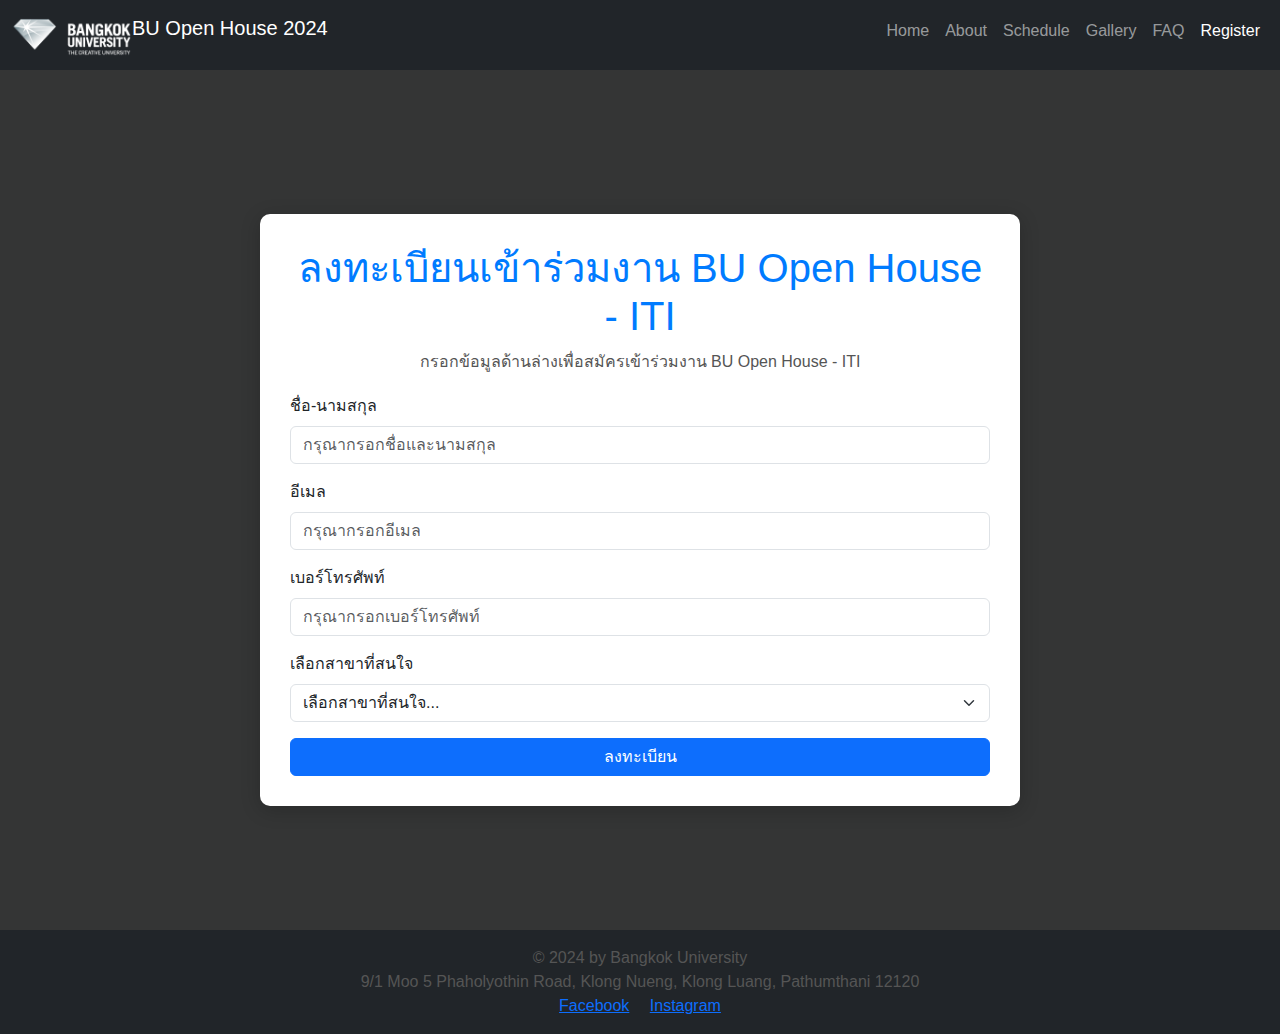
<file: registration.html>
<!DOCTYPE html>
<html lang="en">
<head>
  <meta charset="UTF-8">
  <meta name="viewport" content="width=device-width, initial-scale=1.0">
  <title>Register - IT Open House</title>
  <link href="https://cdn.jsdelivr.net/npm/bootstrap@5.3.0-alpha1/dist/css/bootstrap.min.css" rel="stylesheet">
  <style>
    body {
      margin: 0;
      padding: 0;
      font-family: 'Arial', sans-serif;
      background: linear-gradient(to right, #343535, #343535);
      height: 100vh;
    }

    .navbar {
      margin-bottom: 20px;
    }

    .registration-section {
      display: flex;
      align-items: center;
      justify-content: center;
      height: calc(100vh - 60px); /* Subtracting navbar height */
      padding: 20px;
    }

    .registration-form {
      background: white;
      border-radius: 10px;
      padding: 30px;
      box-shadow: 0 4px 20px rgba(0, 0, 0, 0.2);
      animation: fadeIn 1s ease-in;
    }

    @keyframes fadeIn {
      from { opacity: 0; }
      to { opacity: 1; }
    }

    h1 {
      font-size: 2.5rem;
      color: #007bff;
      margin-bottom: 10px;
      text-align: center;
    }

    p {
      text-align: center;
      margin-bottom: 20px;
      color: #555;
    }

    footer {
      background-color: #343a40;
      color: #fff;
      padding: 20px 0;
      position: relative;
      bottom: 0;
      width: 100%;
    }

    footer p {
      margin: 0;
      font-size: 1rem;
    }

    /* Responsive adjustments */
    @media (max-width: 576px) {
      h1 {
        font-size: 2rem;
      }

      .registration-form {
        padding: 20px;
      }
    }
  </style>
</head>
<body>
  <!-- Navbar -->
  <nav class="navbar navbar-expand-lg navbar-dark bg-dark sticky-top">
    <div class="container-fluid">
      <a class="navbar-brand" href="index.html">
        <img src="images/logo_bu.png" alt="Logo" width="120" class="d-inline-block align-text-top" />BU Open House 2024
      </a>
      <button class="navbar-toggler" type="button" data-bs-toggle="collapse" data-bs-target="#navbarNav" aria-controls="navbarNav" aria-expanded="false" aria-label="Toggle navigation">
        <span class="navbar-toggler-icon"></span>
      </button>
      <div class="collapse navbar-collapse" id="navbarNav">
        <ul class="navbar-nav ms-auto justify-content-end mb-2">
          <li class="nav-item"><a class="nav-link" href="index.html">Home</a></li>
          <li class="nav-item"><a class="nav-link" href="about.html">About</a></li>
          <li class="nav-item"><a class="nav-link" href="schedule.html">Schedule</a></li>
          <li class="nav-item"><a class="nav-link" href="gallery.html">Gallery</a></li>
          <li class="nav-item"><a class="nav-link" href="faq.html">FAQ</a></li>
          <li class="nav-item"><a class="nav-link btn btn-primary text-white" href="registration.html">Register</a></li>
        </ul>
      </div>
    </div>
  </nav> 

  <!-- Registration Section -->
  <section class="registration-section">
    <div class="container">
      <div class="row justify-content-center">
        <div class="col-md-8 registration-form">
          <h1>ลงทะเบียนเข้าร่วมงาน BU Open House - ITI</h1>
          <p>กรอกข้อมูลด้านล่างเพื่อสมัครเข้าร่วมงาน BU Open House - ITI</p>
          <form>
            <div class="mb-3">
              <label for="name" class="form-label">ชื่อ-นามสกุล</label>
              <input type="text" class="form-control" id="name" required placeholder="กรุณากรอกชื่อและนามสกุล">
            </div>
            <div class="mb-3">
              <label for="email" class="form-label">อีเมล</label>
              <input type="email" class="form-control" id="email" required placeholder="กรุณากรอกอีเมล">
            </div>
            <div class="mb-3">
              <label for="phone" class="form-label">เบอร์โทรศัพท์</label>
              <input type="tel" class="form-control" id="phone" required placeholder="กรุณากรอกเบอร์โทรศัพท์">
            </div>
            <div class="mb-3">
              <label for="program" class="form-label">เลือกสาขาที่สนใจ</label>
              <select class="form-select" id="program" required>
                <option selected disabled>เลือกสาขาที่สนใจ...</option>
                <option value="1">สาขาวิชาเทคโนโลยีสารสนเทศและเทคโนโลยี - Information Technology</option>
                <option value="2">สาขาวิชาวิทยาการคอมพิวเตอร์ - Computer Science</option>
                <option value="3">สาขาวิชาเกมและสื่อเชิงโต้ตอบ - Games and Interactive Media</option>
                <option value="4">สาขาวิชาวิทยาการคอมพิวเตอร์ มุ่งเน้นวิทยาการข้อมูลและความมั่นคงปลอดภัยไซเบอร์ - Computer Science - Data Science and Cybersecurity</option>
              </select>
            </div>
            <div class="d-grid">
              <button type="submit" class="btn btn-primary">ลงทะเบียน</button>
            </div>
          </form>
        </div>
      </div>
    </div>
  </section>

  <!-- Footer -->
  <footer class="bg-dark text-white text-center py-3">
    <p>
      &copy; 2024 by Bangkok University<br>
      9/1 Moo 5 Phaholyothin Road, Klong Nueng, Klong Luang, Pathumthani 12120
    </p>
    <div>
      <a href="https://www.facebook.com/bangkokuniversity" target="_blank" class="text-blue me-3">Facebook</a>
      <a href="https://www.instagram.com/bangkok_bu/" target="_blank" class="text-blue">Instagram</a>
    </div>
  </footer>

  <script src="https://cdn.jsdelivr.net/npm/bootstrap@5.3.0-alpha1/dist/js/bootstrap.bundle.min.js"></script>
</body>
</html>
</file>
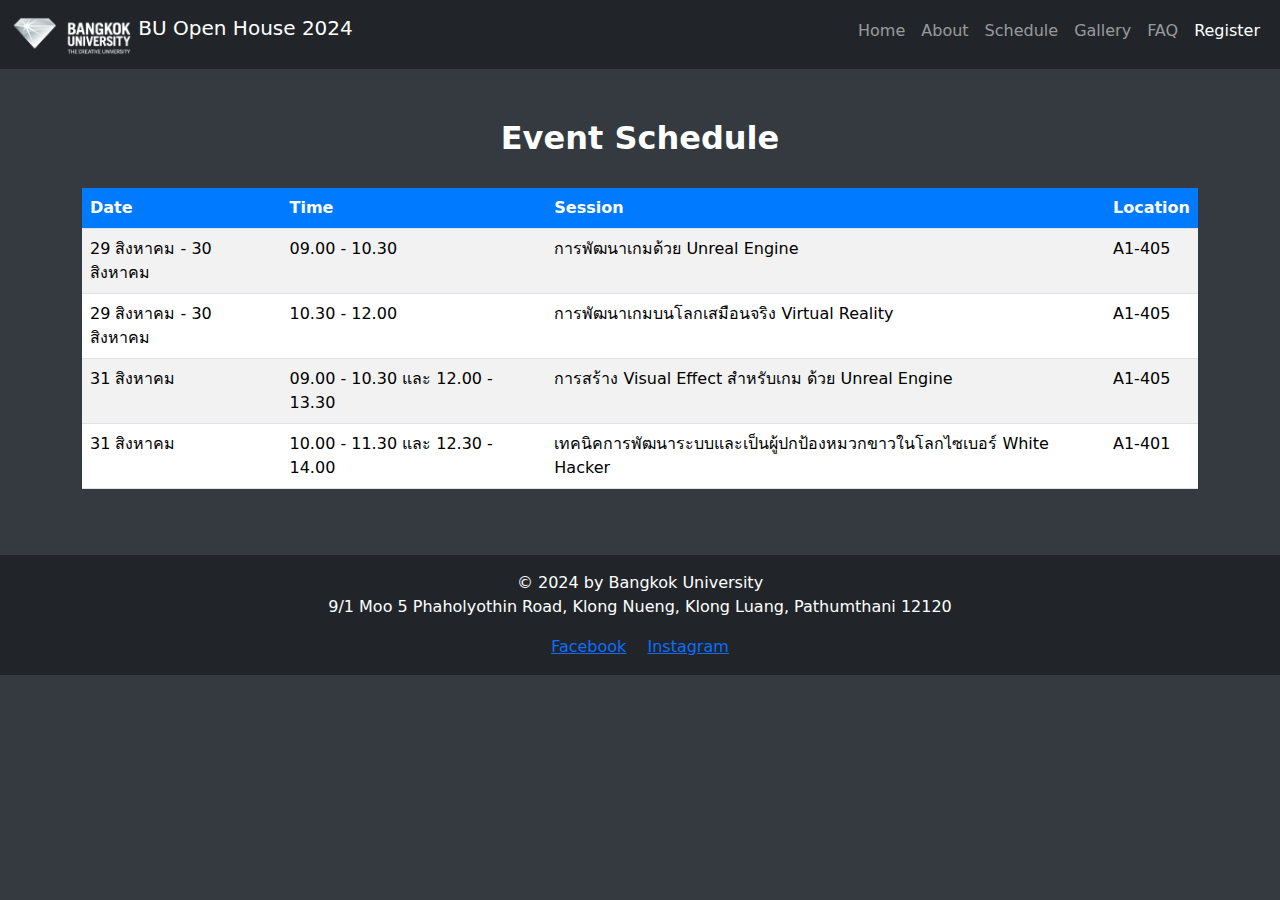
<file: schedule.html>
<!DOCTYPE html>
<html lang="en">
<head>
    <meta charset="UTF-8">
    <meta name="viewport" content="width=device-width, initial-scale=1.0">
    <title>Schedule - IT Open House</title>
    <link href="https://cdn.jsdelivr.net/npm/bootstrap@5.3.0-alpha1/dist/css/bootstrap.min.css" rel="stylesheet">
    <style>
        body {
            background-color: #343a40; /* Dark background */
            color: #fff; /* White text for better readability */
        }
        h2 {
            margin-bottom: 30px;
            text-align: center; /* Center the title */
            font-weight: bold; /* Bold title */
        }
        @keyframes fadeIn {
            from { opacity: 0; }
            to { opacity: 1; }
        }
        .table {
            background-color: #ffffff; /* White background for the table */
            color: black; /* Black text for the table */
        }
        .table th {
            background-color: #007bff; /* Blue header */
            color: white; /* White text for header */
        }
        footer {
            background-color: #000; /* Black footer background */
        }
        a {
            color: #0d6efd; /* Link color */
        }
        a:hover {
            color: #0a58ca; /* Link hover color */
        }
        .section {
            padding: 50px 0; /* Padding for sections */
        }
    </style>
</head>
<body>
    <!-- Navbar -->
    <nav class="navbar navbar-expand-lg navbar-dark bg-dark sticky-top">
        <div class="container-fluid">
            <a class="navbar-brand" href="index.html">
                <img src="images/logo_bu.png" alt="Logo" width="120" class="d-inline-block align-text-top" /> BU Open House 2024
            </a>
            <button class="navbar-toggler" type="button" data-bs-toggle="collapse" data-bs-target="#navbarNav"
                aria-controls="navbarNav" aria-expanded="false" aria-label="Toggle navigation">
                <span class="navbar-toggler-icon"></span>
            </button>
            <div class="collapse navbar-collapse" id="navbarNav">
                <ul class="navbar-nav ms-auto justify-content-end mb-2">
                    <li class="nav-item"><a class="nav-link" href="index.html">Home</a></li>
                    <li class="nav-item"><a class="nav-link" href="about.html">About</a></li>
                    <li class="nav-item"><a class="nav-link" href="schedule.html">Schedule</a></li>
                    <li class="nav-item"><a class="nav-link" href="gallery.html">Gallery</a></li>
                    <li class="nav-item"><a class="nav-link" href="faq.html">FAQ</a></li>
                    <li class="nav-item"><a class="nav-link btn btn-primary text-white" href="registration.html">Register</a></li>
                </ul>
            </div>
        </div>
    </nav>

    <!-- Schedule Section -->
    <section class="section">
        <div class="container">
            <h2>Event Schedule</h2>
            <table class="table table-striped">
                <thead>
                    <tr>
                        <th>Date</th>
                        <th>Time</th>
                        <th>Session</th>
                        <th>Location</th>
                    </tr>
                </thead>
                <tbody>
                    <tr>
                        <td>29 สิงหาคม - 30 สิงหาคม</td>
                        <td>09.00 - 10.30</td>
                        <td>การพัฒนาเกมด้วย Unreal Engine</td>
                        <td>A1-405</td>
                    </tr>
                    <tr>
                        <td>29 สิงหาคม - 30 สิงหาคม</td>
                        <td>10.30 - 12.00</td>
                        <td>การพัฒนาเกมบนโลกเสมือนจริง Virtual Reality</td>
                        <td>A1-405</td>
                    </tr>
                    <tr>
                        <td>31 สิงหาคม</td>
                        <td>09.00 - 10.30 และ 12.00 - 13.30</td>
                        <td>การสร้าง Visual Effect สำหรับเกม ด้วย Unreal Engine</td>
                        <td>A1-405</td>
                    </tr>
                    <tr>
                        <td>31 สิงหาคม</td>
                        <td>10.00 - 11.30 และ 12.30 - 14.00</td>
                        <td>เทคนิคการพัฒนาระบบและเป็นผู้ปกป้องหมวกขาวในโลกไซเบอร์ White Hacker</td>
                        <td>A1-401</td>
                    </tr>
                </tbody>
            </table>
        </div>
    </section>

    <!-- Footer -->
    <footer class="bg-dark text-white text-center py-3">
        <p>&copy; 2024 by Bangkok University<br> 9/1 Moo 5 Phaholyothin Road, Klong Nueng, Klong Luang, Pathumthani 12120</p>
        <div>
            <a href="https://www.facebook.com/bangkokuniversity" target="_blank" class="text-blue me-3">Facebook</a>
            <a href="https://www.instagram.com/bangkok_bu/" target="_blank" class="text-blue">Instagram</a>
        </div>
    </footer>

    <script src="https://cdn.jsdelivr.net/npm/bootstrap@5.3.0-alpha1/dist/js/bootstrap.bundle.min.js"></script>
</body>
</html>
</file>
